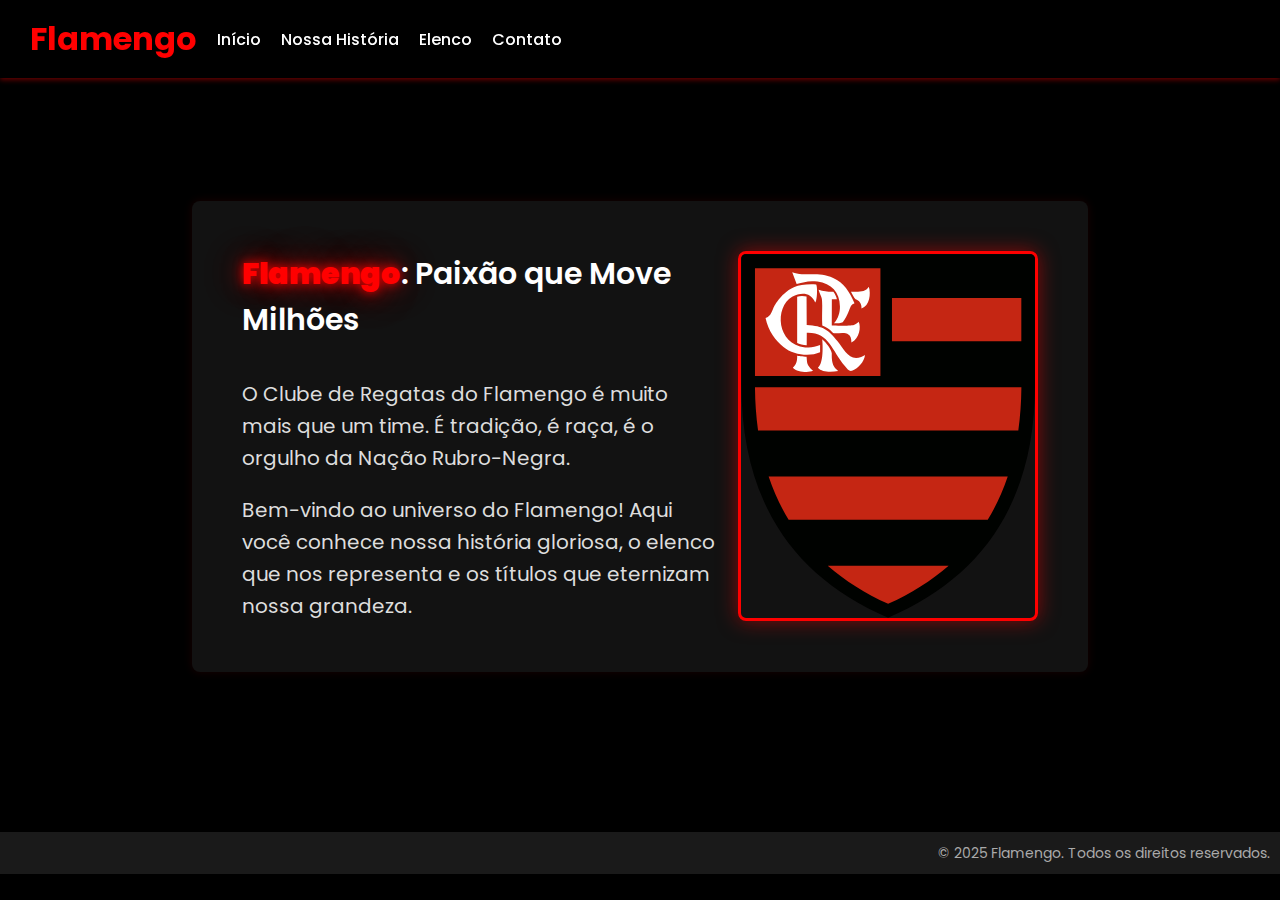
<file: index.html>
<!DOCTYPE html>
<html lang="pt-BR">
<head>
  <meta charset="UTF-8">
  <meta name="viewport" content="width=device-width, initial-scale=1.0">
  <link rel="stylesheet" href="./css/style.css">
  <link rel="stylesheet" href="./css/header.css">
  <title>Flamengo</title>
</head>
<body>
  <header>
    <nav>
      <h1>Flamengo</h1>
      <a href="./index.html">Início</a>
      <a href="./html/historia.html">Nossa História</a>
      <a href="./html/elenco.html">Elenco</a>
      <a href="./html/contato.html">Contato</a>
    </nav>
  </header>
  <main>
    <section id="inicio" class="container inicio-section">
      <div>
        <h2><strong>Flamengo</strong>: Paixão que Move Milhões</h2>
        <p>O Clube de Regatas do Flamengo é muito mais que um time. É tradição, é raça, é o orgulho da Nação
          Rubro-Negra.</p>
        <p>Bem-vindo ao universo do Flamengo! Aqui você conhece nossa história gloriosa, o elenco que nos representa e
          os títulos que eternizam nossa grandeza.</p>
      </div>
      <img class="logo-img" src="Images/Flamengo_braz_logo.svg" alt="Logo do Flamendo">
    </section>
  </main>
  <footer>
    <p>&copy; 2025 Flamengo. Todos os direitos reservados.</p>
  </footer>
</body>
</html>
</file>
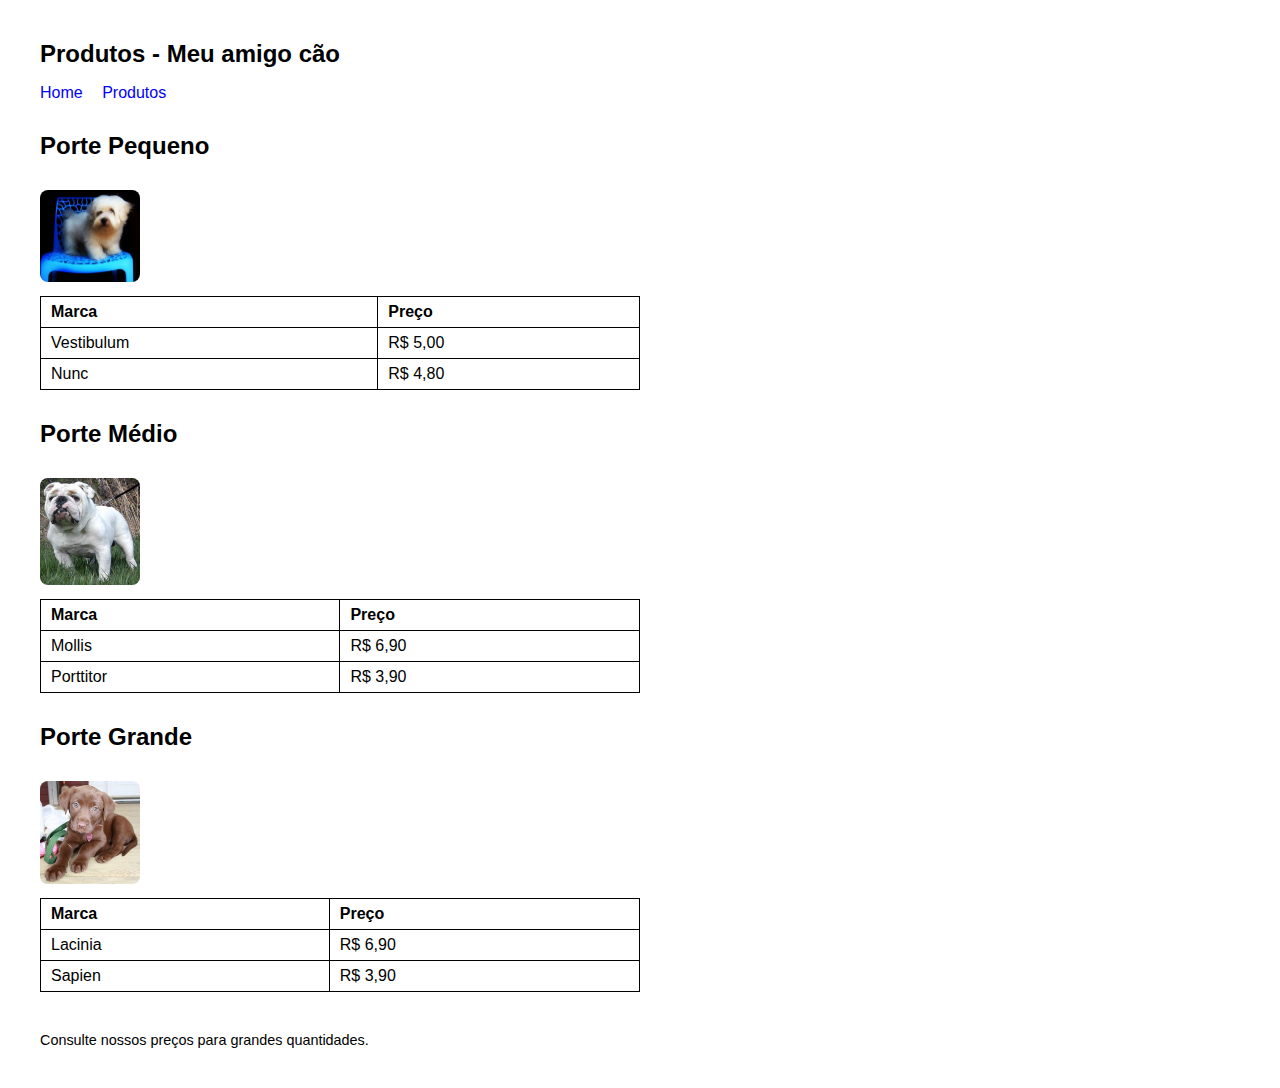
<file: aula06.03/index.html>
<!DOCTYPE html>
<html lang="pt-br">
<head>
    <meta charset="UTF-8">
    <title>Produtos - Meu amigo cão</title>
    <style>
        body {
            font-family: Arial, sans-serif;
            margin: 40px;
        }
        h1 {
            font-size: 24px;
        }
        nav {
            margin-bottom: 20px;
        }
        nav a {
            margin-right: 15px;
            text-decoration: none;
            color: blue;
        }
        table {
            border-collapse: collapse;
            width: 100%;
            max-width: 600px;
        }
        th, td {
            border: 1px solid #000;
            padding: 6px 10px;
            text-align: left;
        }
        img {
            width: 100px;
            height: auto;
            border-radius: 8px;
            margin: 10px 0;
        }
        .porte {
            margin-top: 30px;
        }
        footer {
            margin-top: 40px;
            font-size: 0.9em;
        }
    </style>
</head>
<body>
    <h1>Produtos - Meu amigo cão</h1>

    <nav>
        <a href="#">Home</a>
        <a href="#">Produtos</a>
    </nav>

    <div class="porte">
        <h2>Porte Pequeno</h2>
        <img src="Lhasa.jpg" alt="Cachorro Pequeno">
        <table>
            <tr><th>Marca</th><th>Preço</th></tr>
            <tr><td>Vestibulum</td><td>R$ 5,00</td></tr>
            <tr><td>Nunc</td><td>R$ 4,80</td></tr>
        </table>
    </div>

    <div class="porte">
        <h2>Porte Médio</h2>
        <img src="Bulldog.jpg" alt="Cachorro Médio">
        <table>
            <tr><th>Marca</th><th>Preço</th></tr>
            <tr><td>Mollis</td><td>R$ 6,90</td></tr>
            <tr><td>Porttitor</td><td>R$ 3,90</td></tr>
        </table>
    </div>

    <div class="porte">
        <h2>Porte Grande</h2>
        <img src="Labrador.jpg" alt="Cachorro Grande">
        <table>
            <tr><th>Marca</th><th>Preço</th></tr>
            <tr><td>Lacinia</td><td>R$ 6,90</td></tr>
            <tr><td>Sapien</td><td>R$ 3,90</td></tr>
        </table>
    </div>

    <footer>
        <p>Consulte nossos preços para grandes quantidades.</p>
        
    </footer>
</body>
</html>
</file>
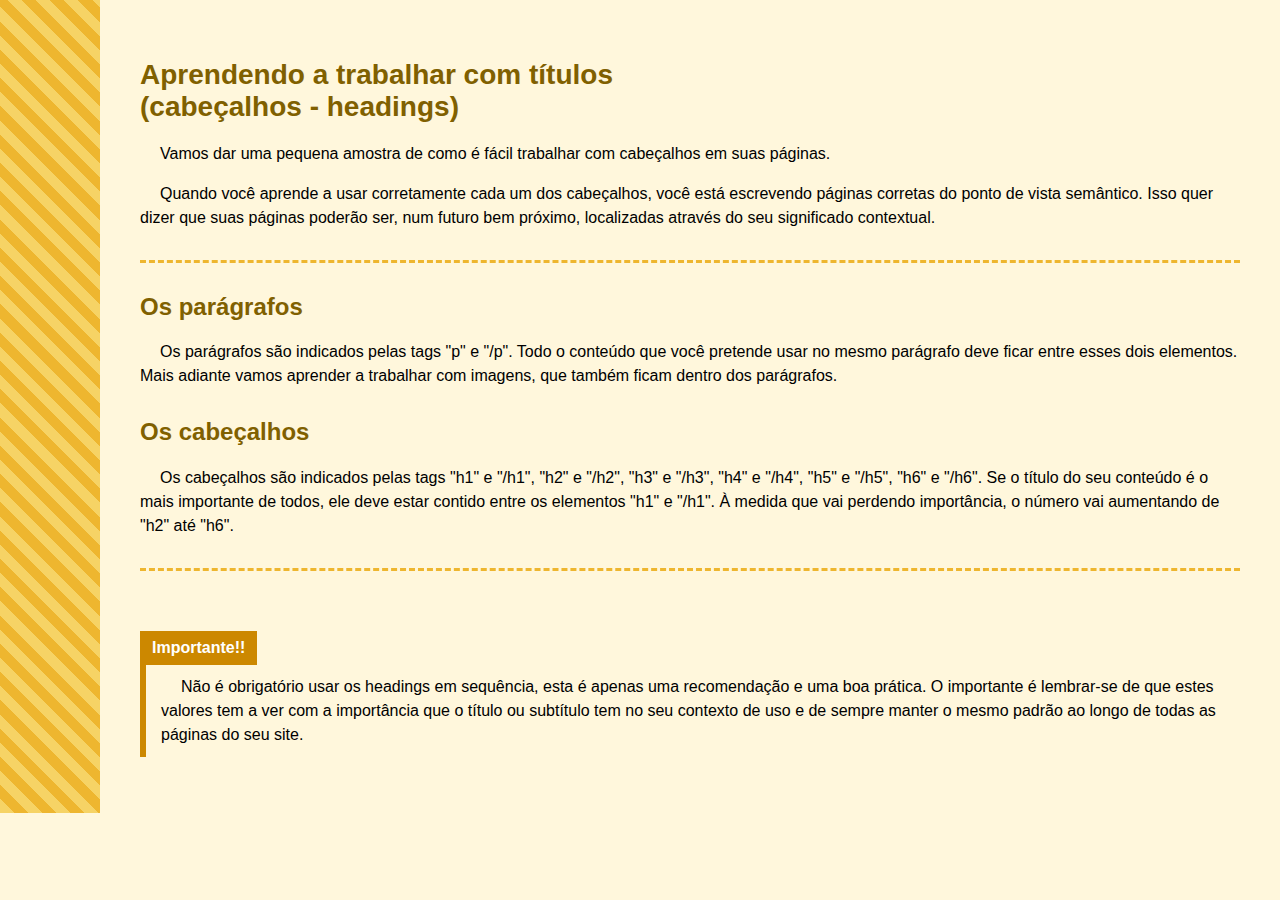
<file: aula20.03/index.html>
<!DOCTYPE html>
<html lang="pt-br">
<head>
    <meta charset="UTF-8">
    <title>Trabalhando com Títulos</title>
    <style>
        body {
            font-family: Arial, sans-serif;
            background-color: #fff7dc;
            margin: 0;
            padding: 0;
            display: flex;
        }
        .sidebar {
            width: 100px;
            background-image: repeating-linear-gradient(
                45deg,
                #f6d365,
                #f6d365 10px,
                #eeb62f 10px,
                #eeb62f 20px
            );
        }
        .content {
            padding: 40px;
            flex: 1;
        }
        h1 {
            font-size: 28px;
            color: #806000;
        }
        h2 {
            color: #806000;
            margin-top: 30px;
        }
        p {
            text-indent: 20px;
            line-height: 1.5;
        }
        .dashed-line {
            border-top: 3px dashed #eeb62f;
            margin: 30px 0;
        }
        .important {
            background-color: #cc8800;
            color: white;
            font-weight: bold;
            padding: 8px 12px;
            display: inline-block;
            margin-top: 30px;
        }
        .important-text {
            background-color: #fff7dc;
            border-left: 6px solid #cc8800;
            padding: 10px 15px;
            margin-top: 0;
        }
    </style>
</head>
<body>
    <div class="sidebar"></div>
    <div class="content">
        <h1>Aprendendo a trabalhar com títulos <br> (cabeçalhos - headings)</h1>
        <p>Vamos dar uma pequena amostra de como é fácil trabalhar com cabeçalhos em suas páginas.</p>
        <p>Quando você aprende a usar corretamente cada um dos cabeçalhos, você está escrevendo páginas corretas do ponto de vista semântico. Isso quer dizer que suas páginas poderão ser, num futuro bem próximo, localizadas através do seu significado contextual.</p>

        <div class="dashed-line"></div>

        <h2>Os parágrafos</h2>
        <p>Os parágrafos são indicados pelas tags "p" e "/p". Todo o conteúdo que você pretende usar no mesmo parágrafo deve ficar entre esses dois elementos. Mais adiante vamos aprender a trabalhar com imagens, que também ficam dentro dos parágrafos.</p>

        <h2>Os cabeçalhos</h2>
        <p>Os cabeçalhos são indicados pelas tags "h1" e "/h1", "h2" e "/h2", "h3" e "/h3", "h4" e "/h4", "h5" e "/h5", "h6" e "/h6". Se o título do seu conteúdo é o mais importante de todos, ele deve estar contido entre os elementos "h1" e "/h1". À medida que vai perdendo importância, o número vai aumentando de "h2" até "h6".</p>

        <div class="dashed-line"></div>

        <div class="important">Importante!!</div>
        <p class="important-text">Não é obrigatório usar os headings em sequência, esta é apenas uma recomendação e uma boa prática. O importante é lembrar-se de que estes valores tem a ver com a importância que o título ou subtítulo tem no seu contexto de uso e de sempre manter o mesmo padrão ao longo de todas as páginas do seu site.</p>
    </div>
</body>
</html>
</file>
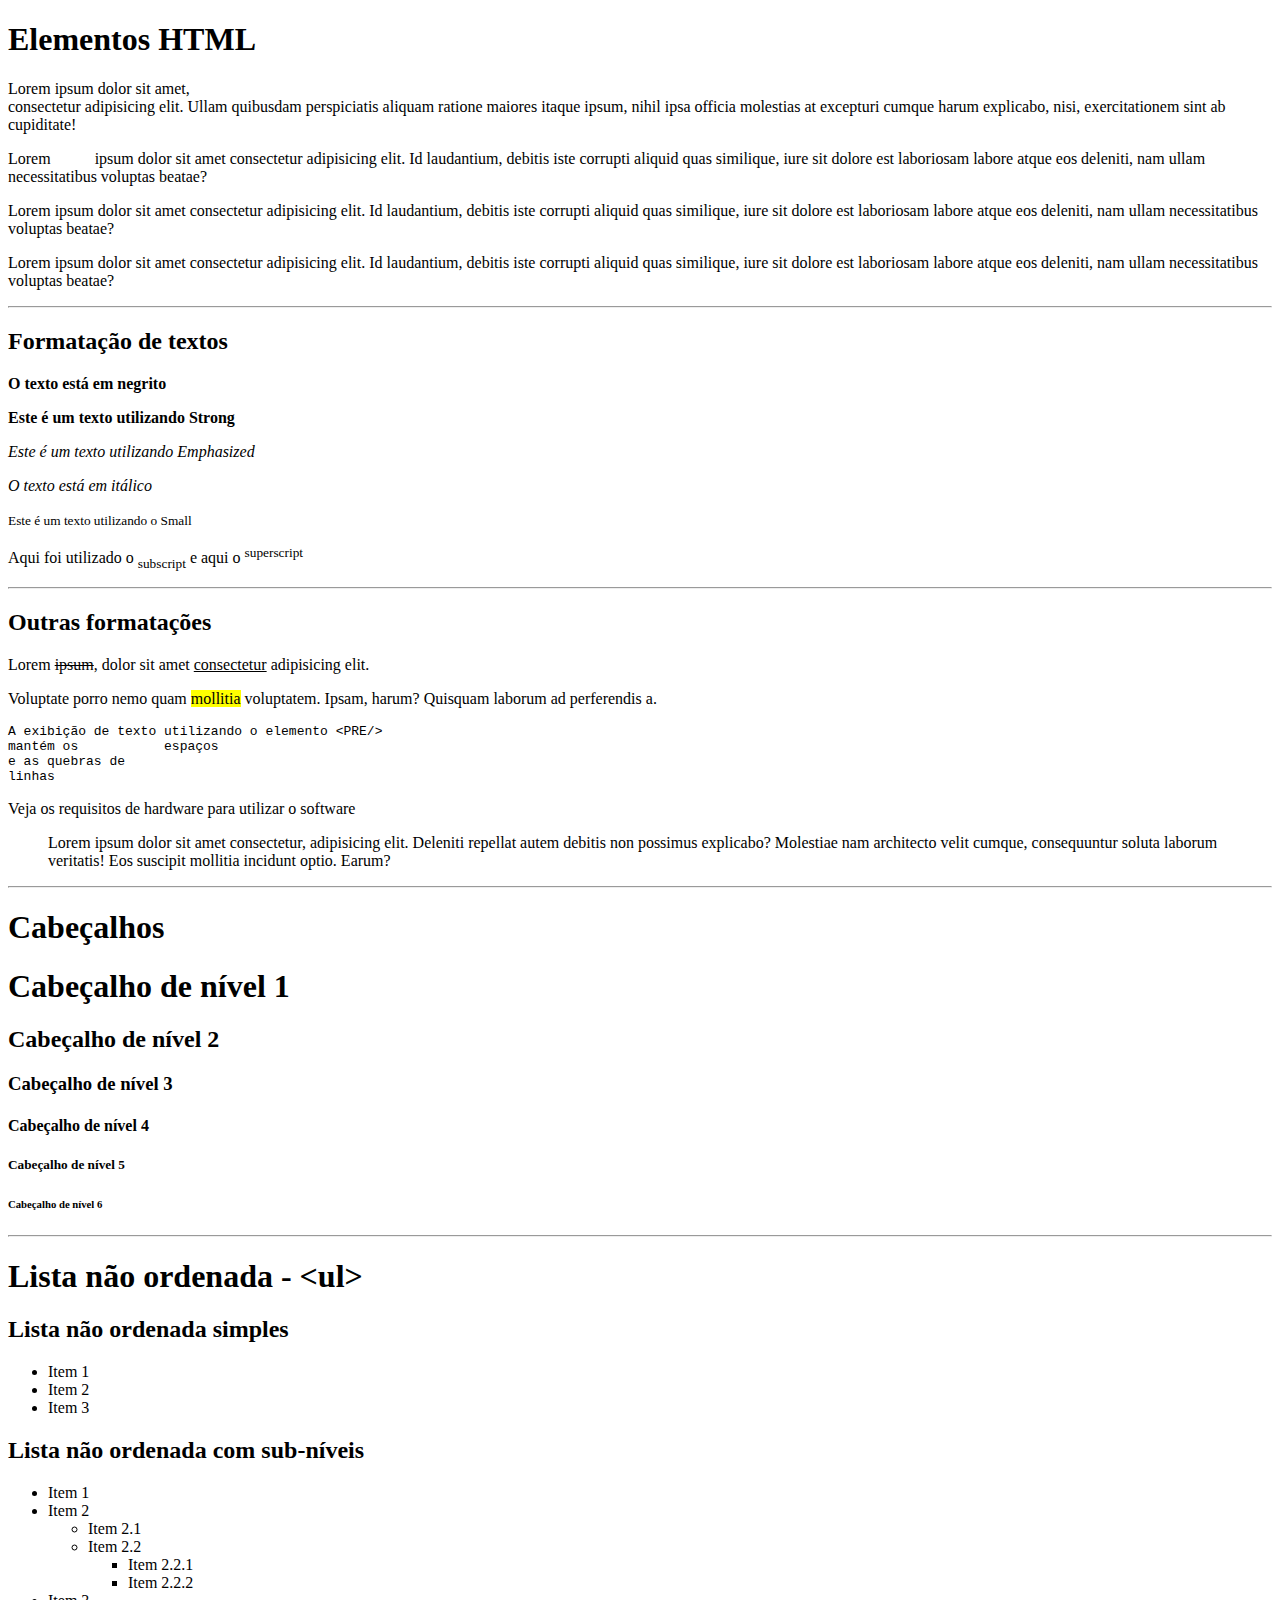
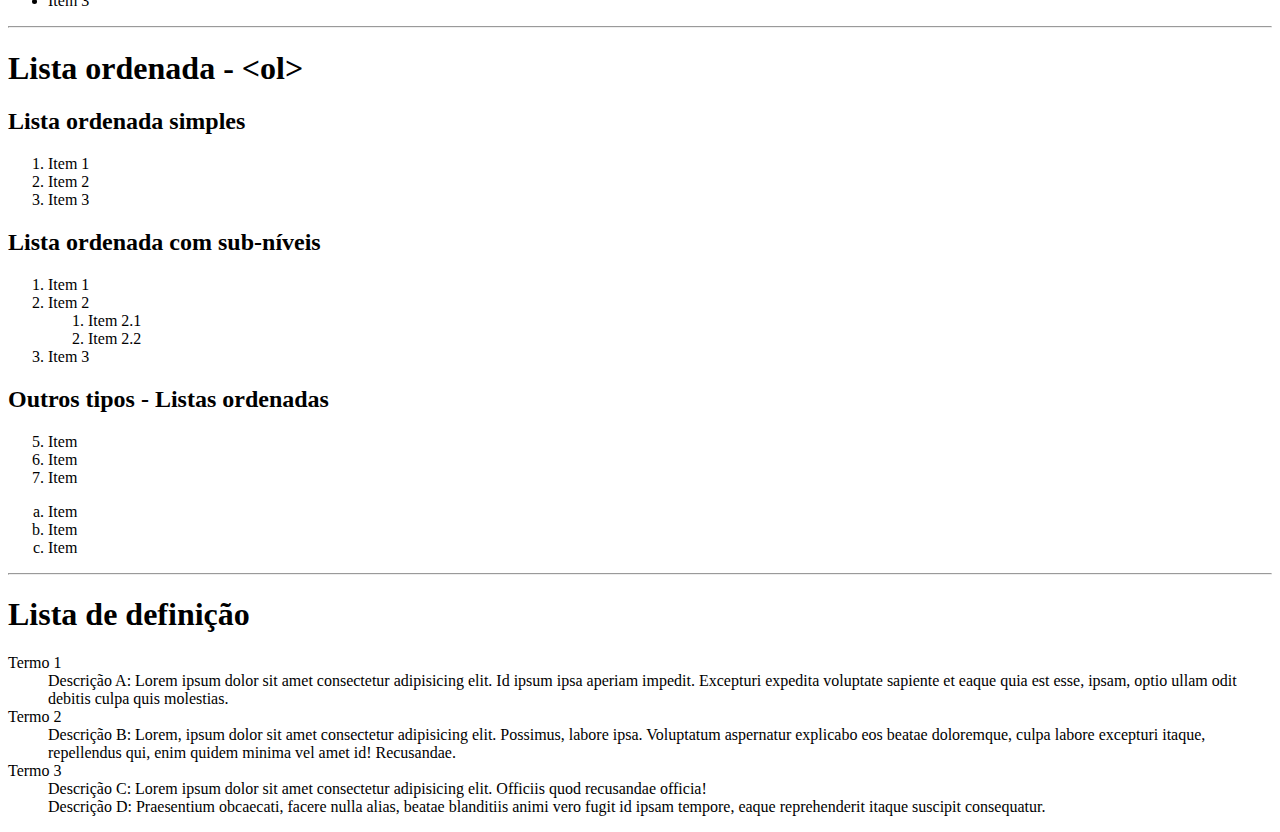
<file: aula27.02/index.html>
<!DOCTYPE html>
<html lang="pt-br">

<head>
    <meta charset="UTF-8">
    <meta name="viewport" content="width=device-width, initial-scale=1.0">
    <title>Aula 01</title>
</head>

<body>
    <!-- Ctrl + ; -->
    <h1>Elementos HTML</h1>

    <p>Lorem ipsum dolor sit amet, <br> consectetur adipisicing elit. Ullam quibusdam perspiciatis aliquam ratione
        maiores itaque ipsum, nihil ipsa officia molestias at excepturi cumque harum explicabo, nisi, exercitationem
        sint ab cupiditate!</p>

    <p>Lorem &nbsp;&nbsp;&nbsp;&nbsp;&nbsp;&nbsp;&nbsp;&nbsp;&nbsp; ipsum dolor sit amet consectetur adipisicing elit.
        Id laudantium, debitis iste corrupti aliquid quas similique, iure sit dolore est laboriosam labore atque eos
        deleniti, nam ullam necessitatibus voluptas beatae?</p>

    <p>Lorem ipsum dolor sit amet consectetur adipisicing elit. Id laudantium, debitis iste corrupti aliquid quas
        similique, iure sit dolore est laboriosam labore atque eos deleniti, nam ullam necessitatibus voluptas beatae?
    </p>

    <p>Lorem ipsum dolor sit amet consectetur adipisicing elit. Id laudantium, debitis iste corrupti aliquid quas
        similique, iure sit dolore est laboriosam labore atque eos deleniti, nam ullam necessitatibus voluptas beatae?
    </p>

    <hr>

    <h2>Formatação de textos</h2>

    <p><b>O texto está em negrito</b></p>

    <p><strong>Este é um texto utilizando Strong</strong></p>

    <p><em>Este é um texto utilizando Emphasized</em></p>

    <p><i>O texto está em itálico</i></p>

    <p><small>Este é um texto utilizando o Small</small></p>

    <!-- Ctrl + Shift + p -> Wrap With Abbrevietion -> tag -->
    <p>Aqui foi utilizado o <sub>subscript</sub> e aqui o <sup>superscript</sup></p>

    <hr>

    <h2>Outras formatações</h2>

    <p>Lorem <del>ipsum</del>, dolor sit amet <ins>consectetur</ins> adipisicing elit. </p>

    <p>Voluptate porro nemo quam <mark>mollitia</mark> voluptatem. Ipsam, harum? Quisquam laborum ad perferendis a.</p>

    <pre>
A exibição de texto utilizando o elemento &lt;PRE/&gt;
mantém os           espaços
e as quebras de
linhas
</pre>

    <p>Veja os requisitos de hardware para utilizar o software</p>
    <blockquote>
        Lorem ipsum dolor sit amet consectetur, adipisicing elit. Deleniti repellat autem debitis non possimus
        explicabo? Molestiae nam architecto velit cumque, consequuntur soluta laborum veritatis! Eos suscipit mollitia
        incidunt optio. Earum?
    </blockquote>

    <hr>

    <h1>Cabeçalhos</h1>

    <h1>Cabeçalho de nível 1</h1>
    <h2>Cabeçalho de nível 2</h2>
    <h3>Cabeçalho de nível 3</h3>
    <h4>Cabeçalho de nível 4</h4>
    <h5>Cabeçalho de nível 5</h5>
    <h6>Cabeçalho de nível 6</h6>

    <hr>

    <h1>Lista não ordenada - &lt;ul&gt;</h1>

    <h2>Lista não ordenada simples</h2>
    <ul>
        <li>Item 1</li>
        <li>Item 2</li>
        <li>Item 3</li>
    </ul>

    <h2>Lista não ordenada com sub-níveis</h2>
    <ul>
        <li>Item 1</li>
        <li>Item 2</li>
            <ul>
                <li>Item 2.1</li>
                <li>Item 2.2</li>
                    <ul>
                        <li>Item 2.2.1</li>
                        <li>Item 2.2.2</li>
                    </ul>
            </ul>
        <li>Item 3</li>
    </ul>

    <hr>

    <h1>Lista ordenada - &lt;ol&gt;</h1>

    <h2>Lista ordenada simples</h2>
    <ol>
        <li>Item 1</li>
        <li>Item 2</li>
        <li>Item 3</li>
    </ol>

    <h2>Lista ordenada com sub-níveis</h2>
    <ol>
        <li>Item 1</li>
        <li>Item 2</li>
            <ol>
                <li>Item 2.1</li>
                <li>Item 2.2</li>
            </ol>
        <li>Item 3</li>
    </ol>

    <h2>Outros tipos - Listas ordenadas</h2>

    <ol start="5">
        <li>Item</li>
        <li>Item</li>
        <li>Item</li>
    </ol>

    <ol type="a">
        <li>Item</li>
        <li>Item</li>
        <li>Item</li>
    </ol>

    <hr>

    <h1>Lista de definição</h1>

    <dl>
        <dt>Termo 1</dt>
        <dd>Descrição A: Lorem ipsum dolor sit amet consectetur adipisicing elit. Id ipsum ipsa aperiam impedit. Excepturi expedita voluptate sapiente et eaque quia est esse, ipsam, optio ullam odit debitis culpa quis molestias.</dd>

        <dt>Termo 2</dt>
        <dd>Descrição B: Lorem, ipsum dolor sit amet consectetur adipisicing elit. Possimus, labore ipsa. Voluptatum aspernatur explicabo eos beatae doloremque, culpa labore excepturi itaque, repellendus qui, enim quidem minima vel amet id! Recusandae.</dd>

        <dt>Termo 3</dt>
        <dd>Descrição C: Lorem ipsum dolor sit amet consectetur adipisicing elit. Officiis quod recusandae officia!</dd>
        
        <dd>Descrição D:  Praesentium obcaecati, facere nulla alias, beatae blanditiis animi vero fugit id ipsam tempore, eaque reprehenderit itaque suscipit consequatur.</dd>
    </dl>

</body>

</html>
</file>
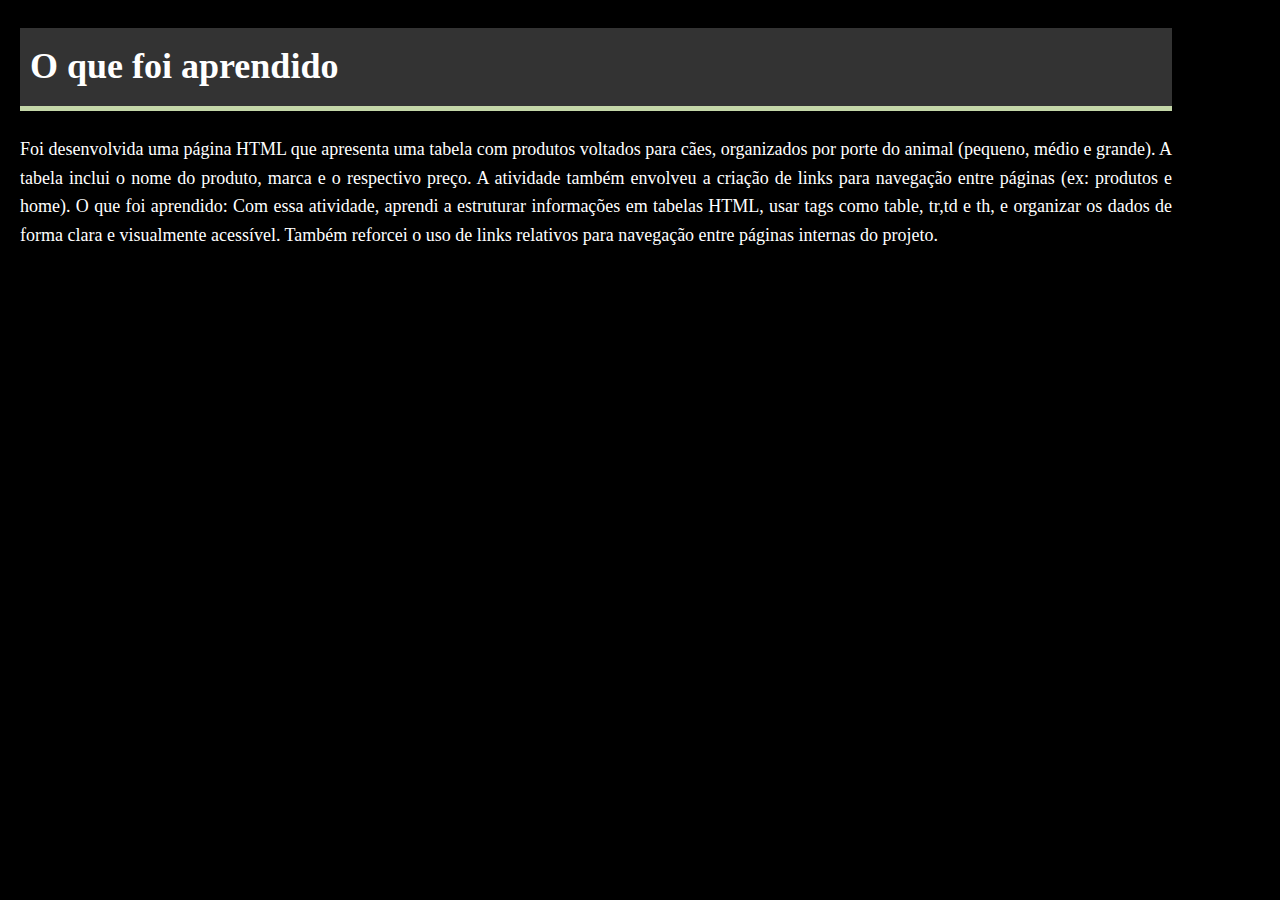
<file: aula08.05/aula0603.html>
<!DOCTYPE html>
<html lang="pt-br">
<head>
    <meta charset="UTF-8">
    <meta name="viewport" content="width=device-width, initial-scale=1.0">
    <title>aula27/02</title>
<style>
        body {
            font-family: 'Times New Roman', Times, serif;
            font-size: 18px;
            line-height: 1.6;
            width: 90%;
            margin-left: 0;
            margin-right: auto;
            padding: 20px;
            text-align: justify;
            background-color: black; /* Fundo preto */
            color: white; /* Texto branco */
        }

        h1 {
            background-color: #333; /* Fundo do cabeçalho escuro */
            color: white;
            padding: 10px;
            border-bottom: 5px solid #c4d6a8;
            margin-top: 0;
        }

        p {
            margin-bottom: 16px;
        }

        em {
            font-style: italic;
        }

        b {
            font-weight: bold;
        }
    </style>
</head>

<body>
    <H1>O que foi aprendido</H1>
    <p>Foi desenvolvida uma página HTML que apresenta uma tabela com produtos voltados para cães, organizados por porte do animal (pequeno, médio e grande). A tabela inclui o nome do produto, marca e o respectivo preço. A atividade também envolveu a criação de links para navegação entre páginas (ex: produtos e home).
    O que foi aprendido:
    Com essa atividade, aprendi a estruturar informações em tabelas HTML, usar tags como table, tr,td e th, e organizar os dados de forma clara e visualmente acessível. Também reforcei o uso de links relativos para navegação entre páginas internas do projeto.</p>
   
</body>
</html>
</file>
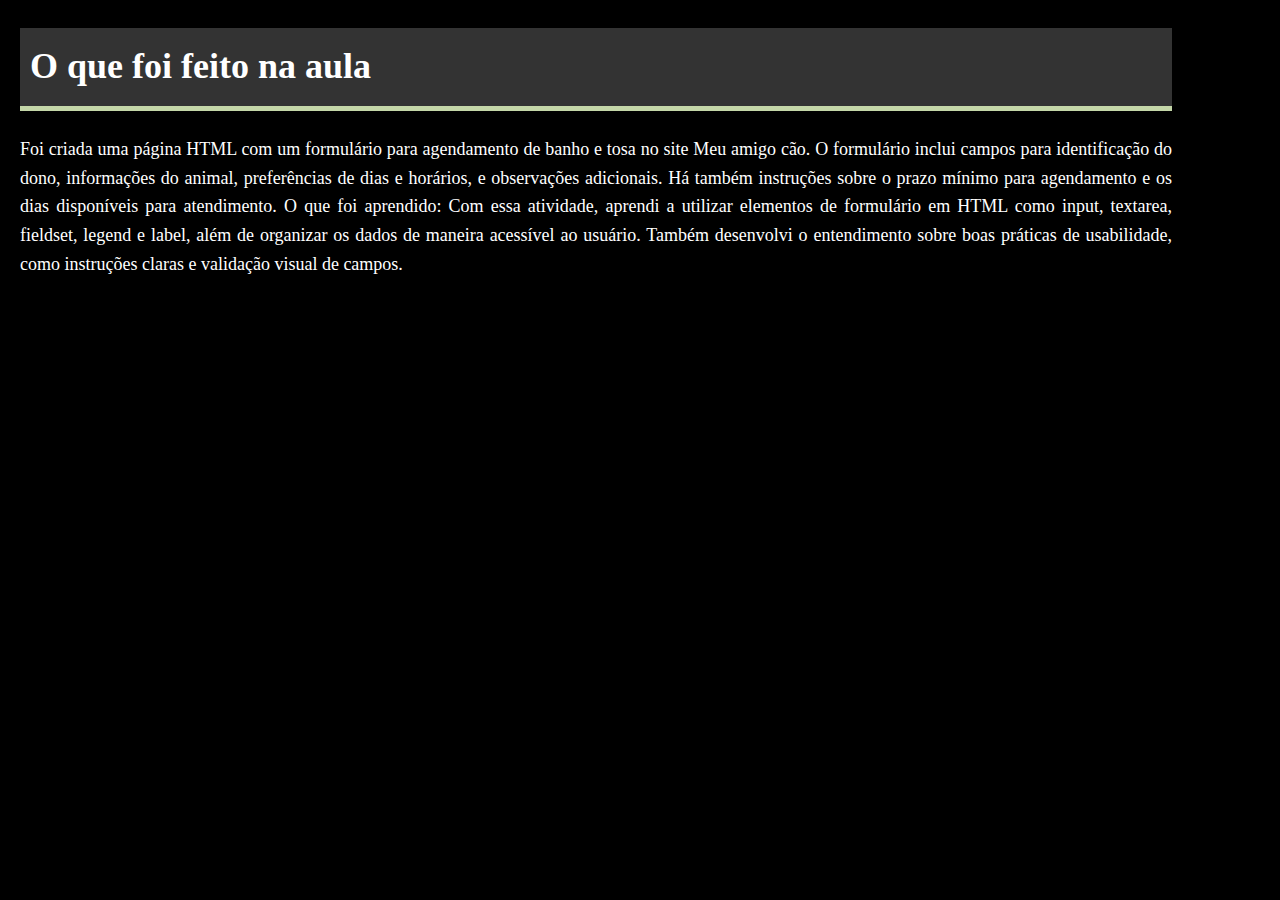
<file: aula08.05/aula1303.html>
<!DOCTYPE html>
<html lang="pt-br">
<head>
    <meta charset="UTF-8">
    <meta name="viewport" content="width=device-width, initial-scale=1.0">
    <title>aula27/02</title>
   <style>
        body {
            font-family: 'Times New Roman', Times, serif;
            font-size: 18px;
            line-height: 1.6;
            width: 90%;
            margin-left: 0;
            margin-right: auto;
            padding: 20px;
            text-align: justify;
            background-color: black; /* Fundo preto */
            color: white; /* Texto branco */
        }

        h1 {
            background-color: #333; /* Fundo do cabeçalho escuro */
            color: white;
            padding: 10px;
            border-bottom: 5px solid #c4d6a8;
            margin-top: 0;
        }

        p {
            margin-bottom: 16px;
        }

        em {
            font-style: italic;
        }

        b {
            font-weight: bold;
        }
    </style>
</head>     
<body>
    <H1>O que foi feito na aula</H1>
    <p>Foi criada uma página HTML com um formulário para agendamento de banho e tosa no site Meu amigo cão. O formulário inclui campos para identificação do dono, informações do animal, preferências de dias e horários, e observações adicionais. Há também instruções sobre o prazo mínimo para agendamento e os dias disponíveis para atendimento.
    O que foi aprendido:
    Com essa atividade, aprendi a utilizar elementos de formulário em HTML como input, textarea, fieldset, legend e label, além de organizar os dados de maneira acessível ao usuário. Também desenvolvi o entendimento sobre boas práticas de usabilidade, como instruções claras e validação visual de campos.</p>

</body>
</html>
</file>
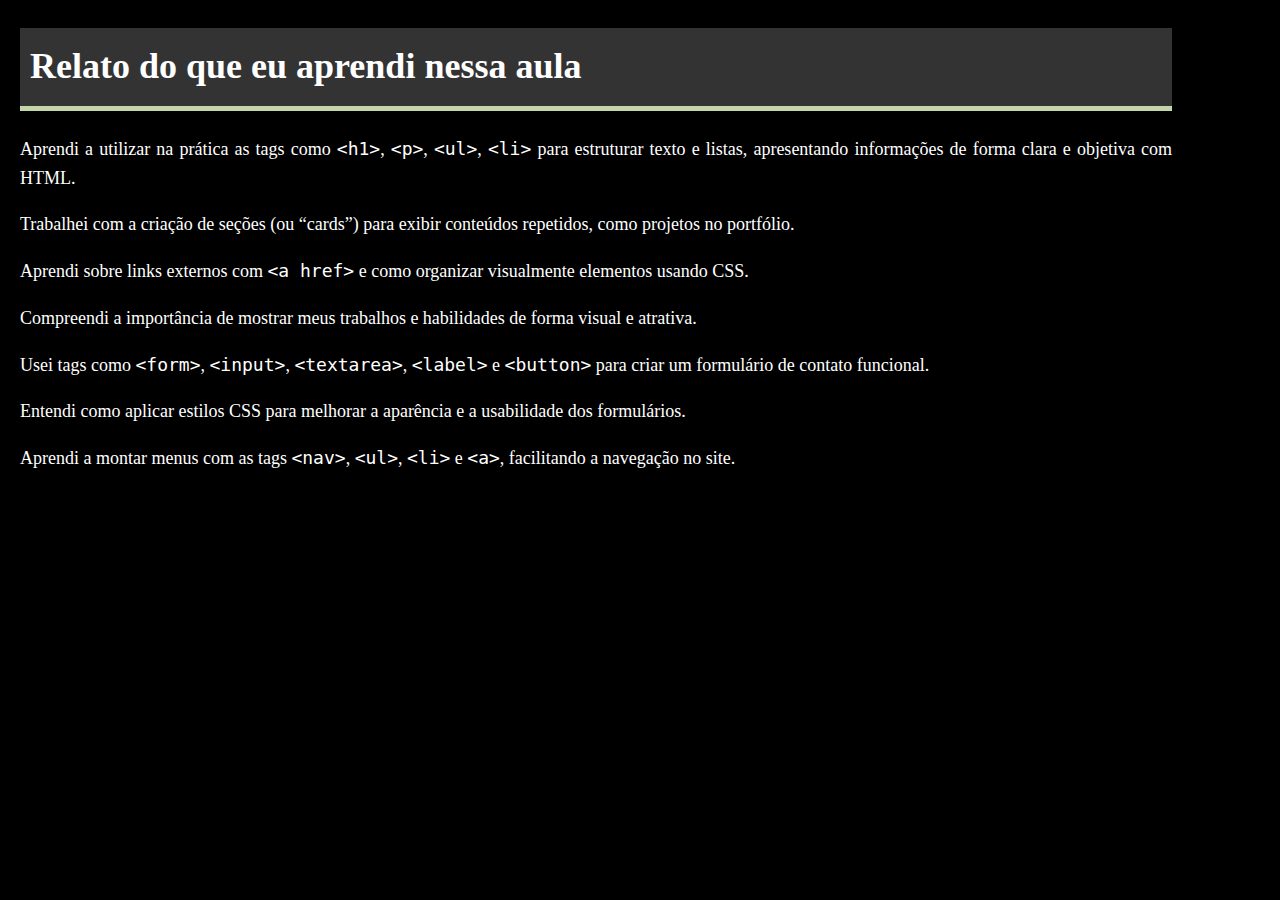
<file: aula08.05/aula1704.html>
<!DOCTYPE html>
<html lang="pt-br">
<head>
    <meta charset="UTF-8">
    <title>Relato da Aula 17/04</title>
   <style>
        body {
            font-family: 'Times New Roman', Times, serif;
            font-size: 18px;
            line-height: 1.6;
            width: 90%;
            margin-left: 0;
            margin-right: auto;
            padding: 20px;
            text-align: justify;
            background-color: black;
            color: white; 
        }

        h1 {
            background-color: #333; 
            color: white;
            padding: 10px;
            border-bottom: 5px solid #c4d6a8;
            margin-top: 0;
        }

        p {
            margin-bottom: 16px;
        }

        em {
            font-style: italic;
        }

        b {
            font-weight: bold;
        }
    </style>
</head>
<body>
    <main>
        <h1>Relato do que eu aprendi nessa aula</h1>
        <p>Aprendi a utilizar na prática as tags como <code>&lt;h1&gt;</code>, <code>&lt;p&gt;</code>, <code>&lt;ul&gt;</code>, <code>&lt;li&gt;</code> para estruturar texto e listas, apresentando informações de forma clara e objetiva com HTML.</p>

        <p>Trabalhei com a criação de seções (ou “cards”) para exibir conteúdos repetidos, como projetos no portfólio.</p>

        <p>Aprendi sobre links externos com <code>&lt;a href&gt;</code> e como organizar visualmente elementos usando CSS.</p>

        <p>Compreendi a importância de mostrar meus trabalhos e habilidades de forma visual e atrativa.</p>

        <p>Usei tags como <code>&lt;form&gt;</code>, <code>&lt;input&gt;</code>, <code>&lt;textarea&gt;</code>, <code>&lt;label&gt;</code> e <code>&lt;button&gt;</code> para criar um formulário de contato funcional.</p>

        <p>Entendi como aplicar estilos CSS para melhorar a aparência e a usabilidade dos formulários.</p>

        <p>Aprendi a montar menus com as tags <code>&lt;nav&gt;</code>, <code>&lt;ul&gt;</code>, <code>&lt;li&gt;</code> e <code>&lt;a&gt;</code>, facilitando a navegação no site.</p>
    </main>
</body>
</html>
</file>
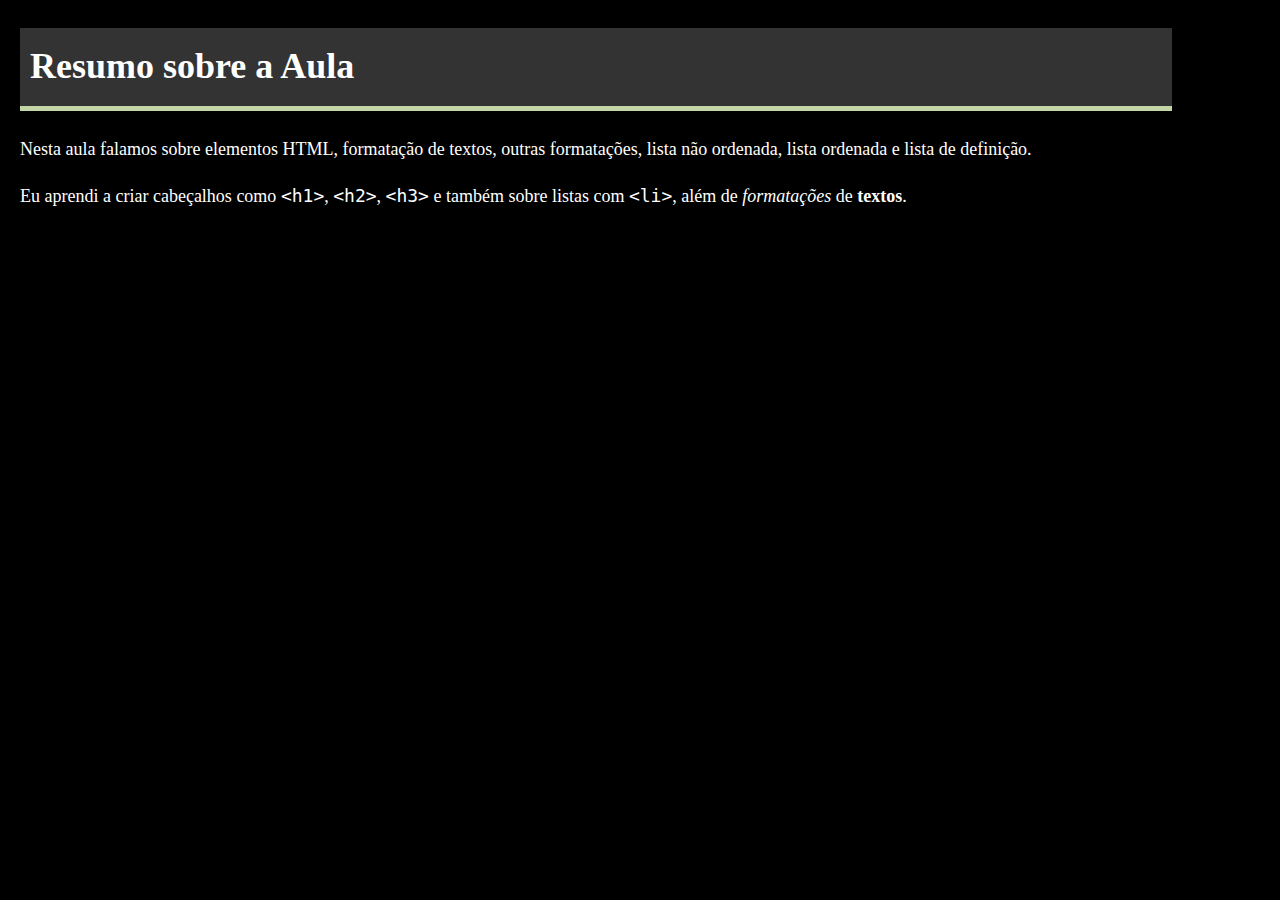
<file: aula08.05/aula2702.html>
<!DOCTYPE html>
<html lang="pt-br">
<head>
    <meta charset="UTF-8">
    <title>Resumo da Aula</title>
    <style>
        body {
            font-family: 'Times New Roman', Times, serif;
            font-size: 18px;
            line-height: 1.6;
            width: 90%;
            margin-left: 0;
            margin-right: auto;
            padding: 20px;
            text-align: justify;
            background-color: black; 
            color: white; 
        }

        h1 {
            background-color: #333; 
            color: white;
            padding: 10px;
            border-bottom: 5px solid #c4d6a8;
            margin-top: 0;
        }

        p {
            margin-bottom: 16px;
        }

        em {
            font-style: italic;
        }

        b {
            font-weight: bold;
        }
    </style>
</head>
<body>
    <h1>Resumo sobre a Aula</h1>
    <p>Nesta aula falamos sobre elementos HTML, formatação de textos, outras formatações, lista não ordenada, lista ordenada e lista de definição.</p>
    <p>Eu aprendi a criar cabeçalhos como <code>&lt;h1&gt;</code>, <code>&lt;h2&gt;</code>, <code>&lt;h3&gt;</code> e também sobre listas com <code>&lt;li&gt;</code>, além de <em>formatações</em> de <b>textos</b>.</p>
</body>
</html>
</file>
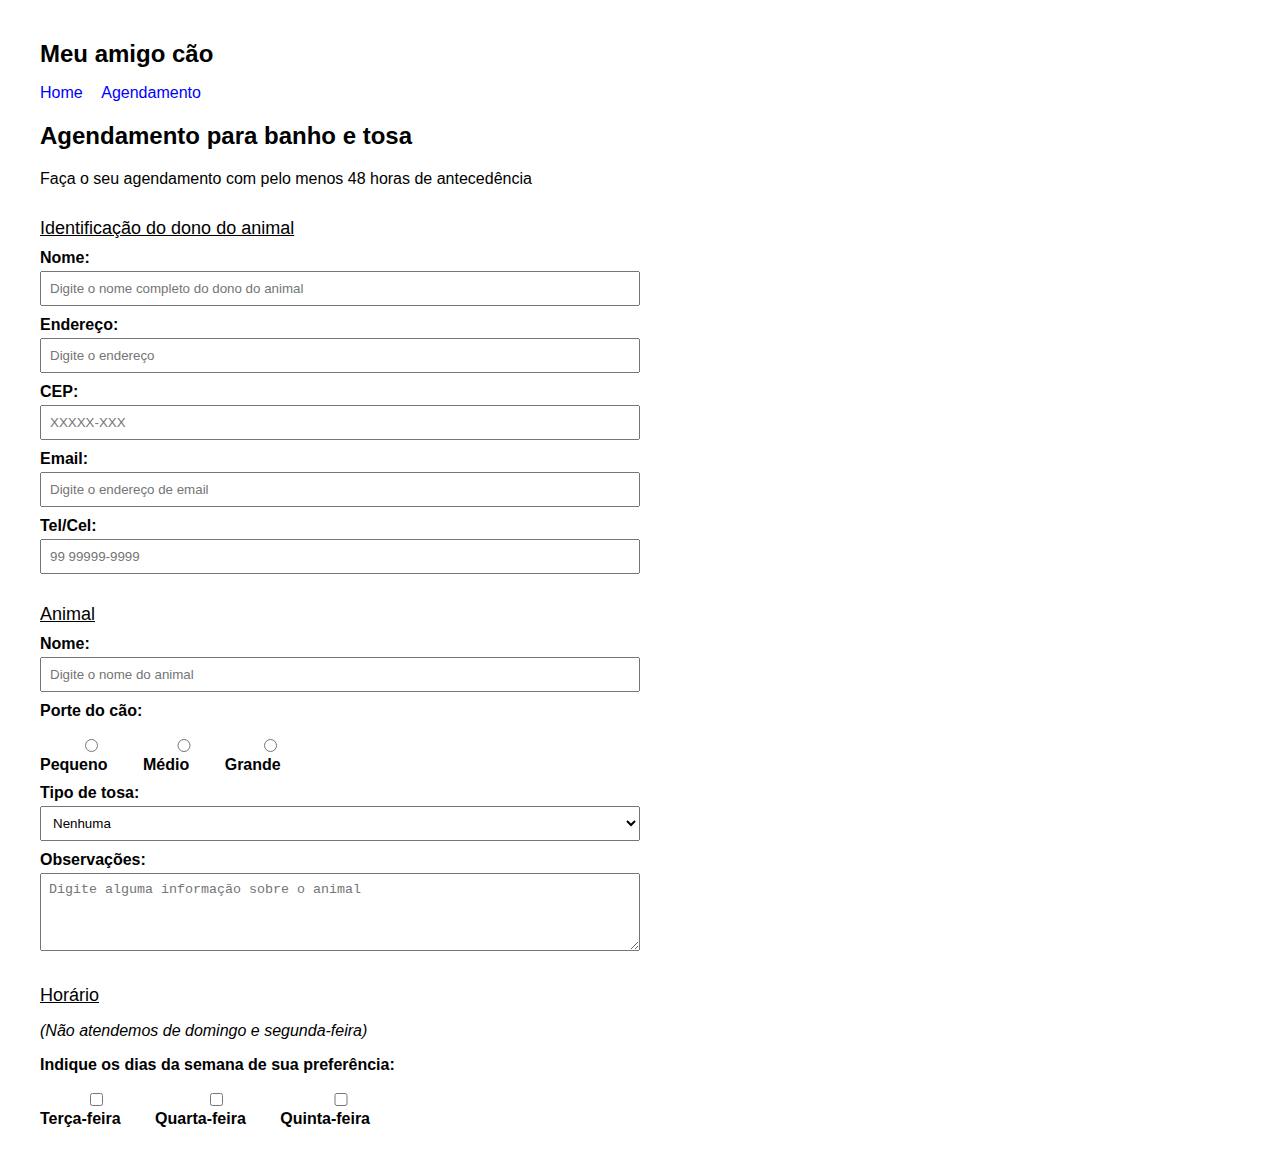
<file: aula13.03/inndex.html>
<!DOCTYPE html>
<html lang="pt-br">
<head>
    <meta charset="UTF-8">
    <title>Agendamento - Meu amigo cão</title>
    <style>
        body {
            font-family: Arial, sans-serif;
            margin: 40px;
        }
        h1 {
            font-size: 24px;
        }
        nav a {
            margin-right: 15px;
            text-decoration: none;
            color: blue;
        }
        form {
            margin-top: 20px;
            max-width: 600px;
        }
        label {
            display: block;
            margin-top: 10px;
            font-weight: bold;
        }
        input, textarea, select {
            width: 100%;
            padding: 8px;
            margin-top: 4px;
            box-sizing: border-box;
        }
        .checkbox-group, .radio-group {
            display: flex;
            flex-wrap: wrap;
            gap: 10px;
            margin-top: 5px;
        }
        .section-title {
            margin-top: 30px;
            font-size: 18px;
            text-decoration: underline;
        }
        button {
            margin-top: 20px;
            padding: 10px 20px;
            font-size: 16px;
        }
    </style>
</head>
<body>
    <h1>Meu amigo cão</h1>

    <nav>
        <a href="#">Home</a>
        <a href="#">Agendamento</a>
    </nav>

    <h2>Agendamento para banho e tosa</h2>
    <p>Faça o seu agendamento com pelo menos 48 horas de antecedência</p>

    <form>
        <div class="section-title">Identificação do dono do animal</div>

        <label for="nomeDono">Nome:</label>
        <input type="text" id="nomeDono" name="nomeDono" placeholder="Digite o nome completo do dono do animal">

        <label for="endereco">Endereço:</label>
        <input type="text" id="endereco" name="endereco" placeholder="Digite o endereço">

        <label for="cep">CEP:</label>
        <input type="text" id="cep" name="cep" placeholder="XXXXX-XXX">

        <label for="email">Email:</label>
        <input type="email" id="email" name="email" placeholder="Digite o endereço de email">

        <label for="telefone">Tel/Cel:</label>
        <input type="tel" id="telefone" name="telefone" placeholder="99 99999-9999">

        <div class="section-title">Animal</div>

        <label for="nomeAnimal">Nome:</label>
        <input type="text" id="nomeAnimal" name="nomeAnimal" placeholder="Digite o nome do animal">

        <label>Porte do cão:</label>
        <div class="radio-group">
            <label><input type="radio" name="porte" value="pequeno"> Pequeno</label>
            <label><input type="radio" name="porte" value="medio"> Médio</label>
            <label><input type="radio" name="porte" value="grande"> Grande</label>
        </div>

        <label for="tosa">Tipo de tosa:</label>
        <select id="tosa" name="tosa">
            <option value="nenhuma">Nenhuma</option>
            <option value="higiênica">Higiênica</option>
            <option value="padrão">Padrão</option>
            <option value="verão">Verão</option>
        </select>

        <label for="observacoes">Observações:</label>
        <textarea id="observacoes" name="observacoes" rows="4" placeholder="Digite alguma informação sobre o animal"></textarea>

        <div class="section-title">Horário</div>
        <p><em>(Não atendemos de domingo e segunda-feira)</em></p>

        <label>Indique os dias da semana de sua preferência:</label>
        <div class="checkbox-group">
            <label><input type="checkbox" name="dias[]" value="terça"> Terça-feira</label>
            <label><input type="checkbox" name="dias[]" value="quarta"> Quarta-feira</label>
            <label><input type="checkbox" name="dias[]" value="quinta"> Quinta-feira</label>
            <label><input type="checkbox" n
</file>
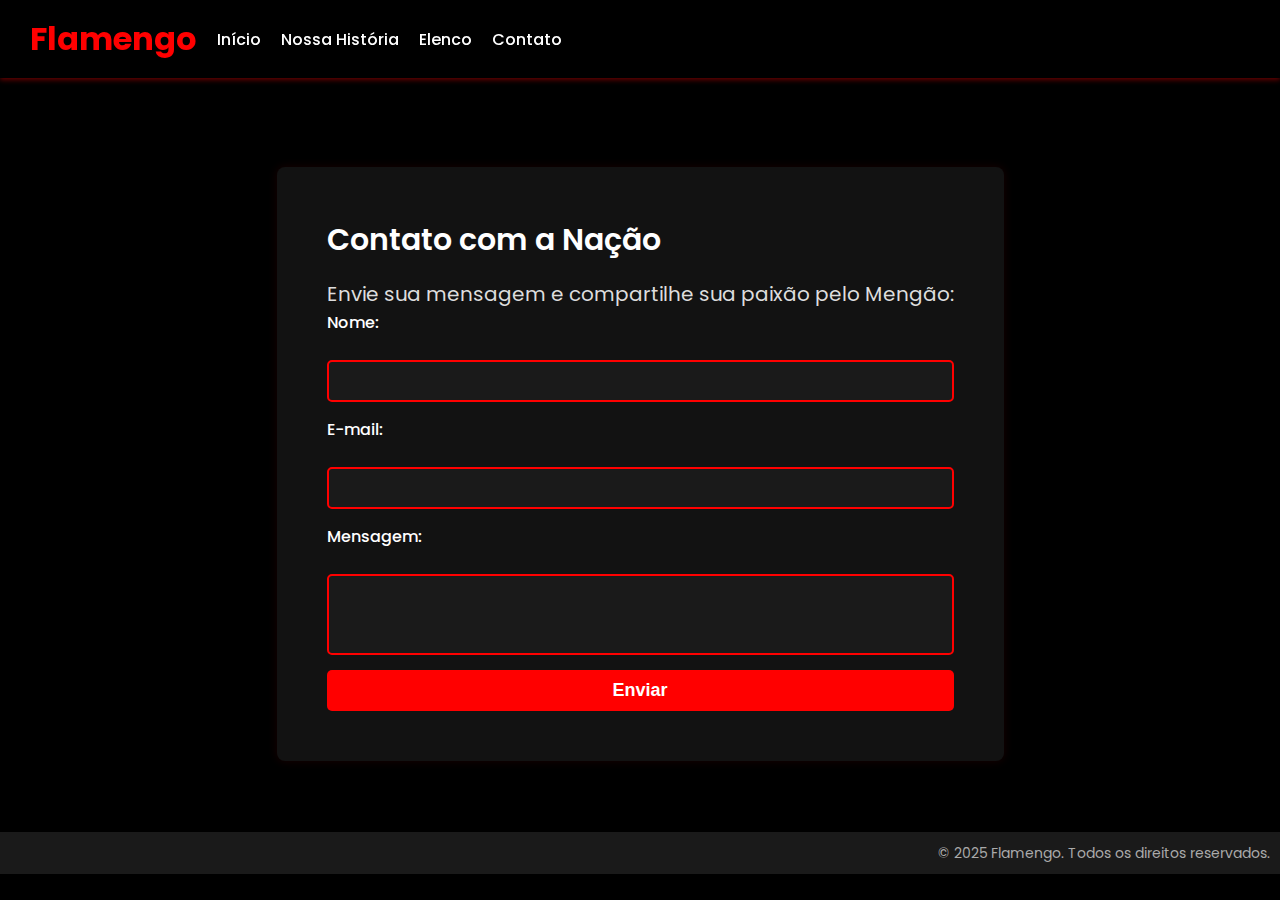
<file: html/contato.html>
<!DOCTYPE html>
<html lang="pt-BR">

<head>
  <meta charset="UTF-8">
  <meta name="viewport" content="width=device-width, initial-scale=1.0">
  <link rel="stylesheet" href="../css/style.css">
  <link rel="stylesheet" href="../css/header.css">
  <link rel="stylesheet" href="../css/contato.css">
  <title>Flamengo</title>
</head>

<body>
  <header>
    <nav>
      <h1>Flamengo</h1>
      <a href="../index.html">Início</a>
      <a href="./historia.html">Nossa História</a>
      <a href="./elenco.html">Elenco</a>
      <a href="./contato.html">Contato</a>
    </nav>
  </header>
  <main>

    <section id="contato" class="container">
      <h2 class="glow-title">Contato com a Nação</h2>
      <p>Envie sua mensagem e compartilhe sua paixão pelo Mengão:</p>

      <form id="fanForm">
        <div class="form-group">
          <label for="name">Nome:</label>
          <input type="text" id="name" name="name" required>
        </div>

        <div class="form-group">
          <label for="email">E-mail:</label>
          <input type="email" id="email" name="email" required>
        </div>

        <div class="form-group">
          <label for="message">Mensagem:</label>
          <textarea id="message" name="message" rows="3" required></textarea>
        </div>

        <button type="submit">Enviar</button>
      </form>

      <p id="successMessage" class="success-message" style="display: none;">
        Mensagem enviada com sucesso!!
      </p>
    </section>

  </main>
  <footer>
    <p>&copy; 2025 Flamengo. Todos os direitos reservados.</p>
  </footer>
  <script src="../js/script.js"></script>
</body>

</html>
</file>
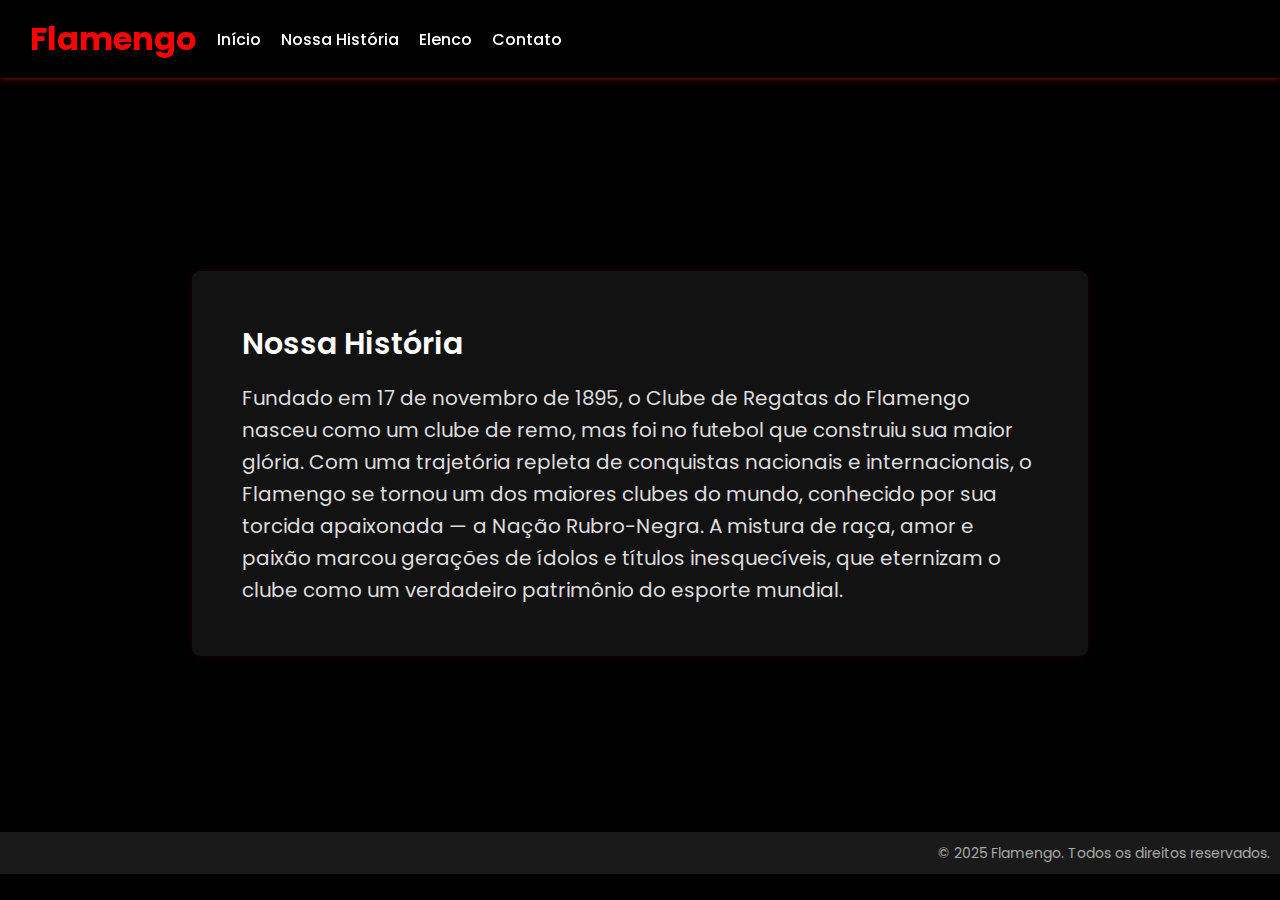
<file: html/historia.html>
<!DOCTYPE html>
<html lang="pt-BR">
<head>
  <meta charset="UTF-8">
  <meta name="viewport" content="width=device-width, initial-scale=1.0">
  <link rel="stylesheet" href="../css/style.css">
  <link rel="stylesheet" href="../css/header.css">
  <title>Flamengo</title>
</head>
<body>
  <header>
    <nav>
      <h1>Flamengo</h1>
      <a href="../index.html">Início</a>
      <a href="./historia.html">Nossa História</a>
      <a href="./elenco.html">Elenco</a>
      <a href="./contato.html">Contato</a>
    </nav>
  </header>
  <main>
    <section id="historia" class="container">
      <h2 class="glow-title">Nossa História</h2>
      <div>
        <p>Fundado em 17 de novembro de 1895, o Clube de Regatas do Flamengo nasceu como um clube de remo, mas foi no
          futebol que construiu sua maior glória.
          Com uma trajetória repleta de conquistas nacionais e internacionais, o Flamengo se tornou um dos maiores
          clubes do mundo, conhecido por sua torcida apaixonada — a Nação Rubro-Negra.
          A mistura de raça, amor e paixão marcou gerações de ídolos e títulos inesquecíveis, que eternizam o clube como
          um verdadeiro patrimônio do esporte mundial.</p>
      </div>
    </section>
  </main>
  <footer>
    <p>&copy; 2025 Flamengo. Todos os direitos reservados.</p>
  </footer>
</body>
</html>
</file>
<file: css/style.css>
@import url("https://fonts.googleapis.com/css2?family=Poppins:ital,wght@0,100;0,200;0,300;0,400;0,500;0,600;0,700;0,800;0,900;1,100;1,200;1,300;1,400;1,500;1,600;1,700;1,800;1,900&display=swap");

* {
  margin: 0;
  padding: 0;
  box-sizing: border-box;
}

body {
  background-color: #000000;
  font-family: "Poppins", sans-serif;
  color: #ffffff;
}

.container {
  display: flex;
  flex-direction: column;
  max-width: 70%;
  margin: 0 auto;
  padding: 50px;
  background-color: #121212;
  margin-top: 15vh;
  border-radius: 8px;
  box-shadow: 0 0 10px rgba(255, 0, 0, 0.1);
}

.container div {
  display: flex;
  flex-direction: column;
  gap: 20px;
}

section + section {
  margin-top: 20px;
}

h2 {
  font-size: 30px;
  font-weight: 600;
  margin-bottom: 15px;
  color: #ffffff;
}

strong {
  color: #ff0000; /* vermelho Flamengo */
  text-shadow: 0 0 10px rgba(255, 0, 0, 0.8),
               0 0 20px rgba(255, 0, 0, 0.6),
               0 0 40px rgba(255, 0, 0, 0.4),
               0 0 60px rgba(255, 0, 0, 0.2);
}

p {
  line-height: 1.6;
  font-size: 20px;
  color: #dddddd;
}

.inicio-section {
  display: flex;
  flex-direction: row;
  align-items: center;
  justify-content: space-between;
  margin-top: 80px;
}

main{
  height: 88vh;
  display: flex;
  align-items: center;
  justify-content: center;
}

.elenco {
  color: white;
  list-style-type: disc;
  padding-left: 20px;
  line-height: 1.6;
  font-size: 20px;
}

.logo-img {
  max-width: 300px;
  border-radius: 8px;
  margin-left: 20px;
  border: 3px solid #ff0000;
  box-shadow: 0 0 20px rgba(255, 0, 0, 0.5);
}

.elenco-img {
  width: 600px;
  border: 3px solid #ff0000;
  box-shadow: 0 0 20px rgba(255, 0, 0, 0.5);
}

footer {
  background-color: #1a1a1a;
  color: #888888;
  text-align: right;
  padding: 10px;
  margin-top: 40px;
}

footer p {
  color: #aaaaaa;
  font-size: 14px;
}

.email {
  color: #ff4d4d;
}

@media (max-width: 768px) {
  .inicio-section {
    flex-direction: column;
    text-align: center;
  }

  .inicio-section img {
    margin: 20px 0 0;
  }
}
</file>
<file: css/header.css>
header {
  position: fixed;
  background-color: rgba(0, 0, 0, 0.9);
  padding: 15px 30px;
  width: 100%;
  top: 0;
  z-index: 100;
  box-shadow: 0 2px 5px rgba(255, 0, 0, 0.4);
}

nav {
  display: flex;
  align-items: center;
}

nav a,
nav h1 {
  color: #ffffff;
  text-decoration: none;
  margin-right: 20px;
  font-weight: 500;
  transition: color 0.3s ease, text-shadow 0.3s ease;
}

nav h1 {
  color: #ff0000;
  font-weight: 700;
}

nav a:hover {
  color: #ff0000;
  text-shadow: 0 0 10px rgba(255, 0, 0, 0.8), 0 0 20px rgba(255, 0, 0, 0.6),
    0 0 40px rgba(255, 0, 0, 0.4), 0 0 60px rgba(255, 0, 0, 0.2);
}
</file>
<file: css/contato.css>
form {
  display: flex;
  flex-direction: column;
  gap: 15px;
}

.form-group {
  display: flex;
  flex-direction: column;
}
.container{
    padding: 10;
}

label {
  color: #ffffff;
  font-weight: 500;
  margin-bottom: 5px;
}

input, textarea {
  padding: 10px;
  border: 2px solid #ff0000;
  border-radius: 5px;
  background-color: #1a1a1a;
  color: white;
  font-size: 16px;
  resize: none;
}

input:focus, textarea:focus {
  outline: none;
  border-color: #ff4d4d;
  box-shadow: 0 0 10px rgba(255, 0, 0, 0.5);
}

button {
  padding: 10px 20px;
  background-color: #ff0000;
  border: none;
  border-radius: 5px;
  color: white;
  font-weight: 600;
  font-size: 18px;
  cursor: pointer;
  transition: background 0.3s, box-shadow 0.3s;
}

button:hover {
  background-color: #ff4d4d;
  box-shadow: 0 0 15px rgba(255, 0, 0, 0.7);
}

.success-message {
  margin-top: 20px;
  font-weight: 600;
  color: #00ff00;
  text-shadow: 0 0 10px #00ff00;
}
</file>
